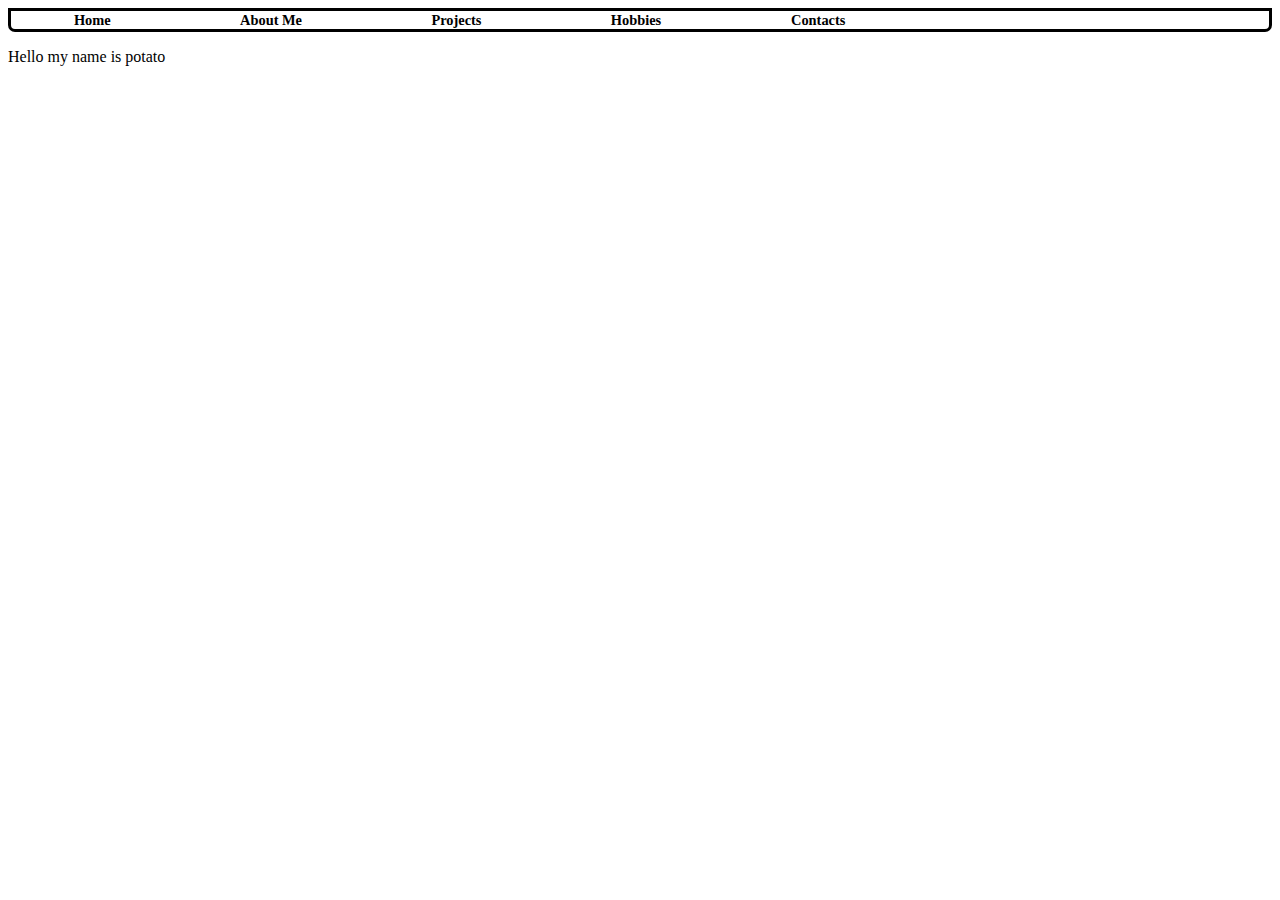
<file: Contacts.html>
<!DOCTYPE html>
<html>

<head>
  <meta charset="utf-8">
  <meta name="viewport" content="width=device-width">
  <title>replit</title>
  <link href="style.css" rel="stylesheet" type="text/css" />
</head>

<body>
  <div id="navbar"><a href="index.html"> Home </a>
  <a href="About.html"> About Me </a>
  <a href="Projects.html"> Projects </a>
  <a href="Hobies.html">Hobbies</a>
  <a href="Contacts.html"> Contacts </a>
  </div>
  <script src="script.js"></script>
  <div>
    
  </div>
<p>Hello my name is potato </p>
  <!--
  This script places a badge on your repl's full-browser view back to your repl's cover
  page. Try various colors for the theme: dark, light, red, orange, yellow, lime, green,
  teal, blue, blurple, magenta, pink!
  -->
  <script src="https://replit.com/public/js/replit-badge-v2.js" theme="dark" position="bottom-right"></script>
</body>


  
</html>
</file>
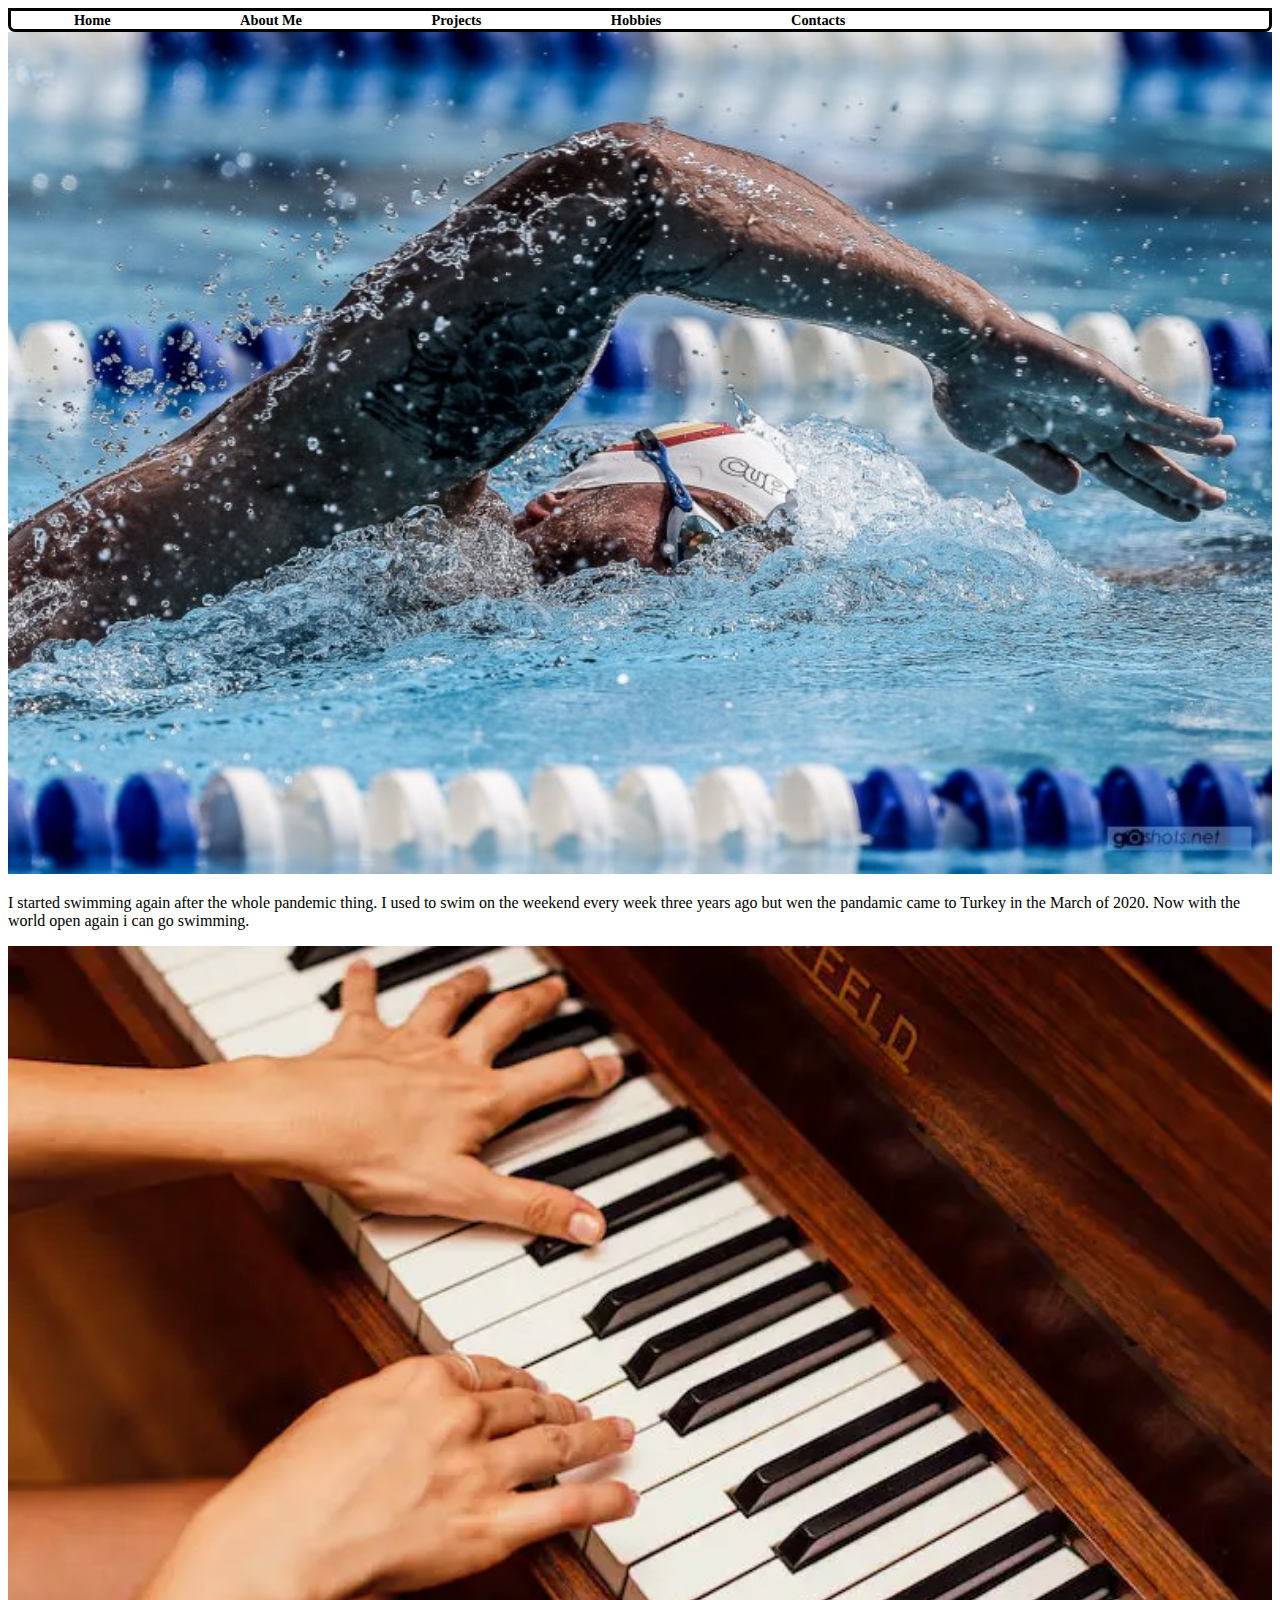
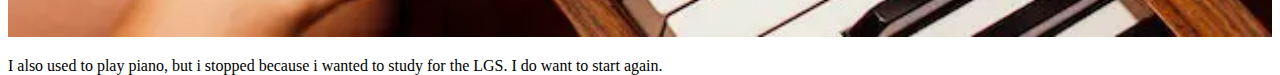
<file: Hobies.html>
<!DOCTYPE html>
<html>

<head>
  <meta charset="utf-8">
  <meta name="viewport" content="width=device-width">
  <title>replit</title>
  <link href="style.css" rel="stylesheet" type="text/css" />
</head>

<body>
  <div id="navbar"><a href="index.html"> Home </a>
  <a href="About.html"> About Me </a>
  <a href="Projects.html"> Projects </a>
  <a href="Hobies.html">Hobbies</a>
  <a href="Contacts.html"> Contacts </a>
  </div>
  <script src="script.js"></script>
  <div>
    <img src="/images/Yüzmeking.jpeg" height="40%" width="100%">
  </div>
  <p>I started swimming again after the whole pandemic thing. I used to swim on the weekend every week three years ago but wen the pandamic came to Turkey in the March of 2020. Now with the world open again i can go swimming.</p>

  <img src="/images/Pia-non!.webp" height="40%" width="100%">

  
  <p>I also used to play piano, but i stopped because i wanted to study for the LGS. I do want to start again.</p>
    
  
  <!--
  This script places a badge on your repl's full-browser view back to your repl's cover
  page. Try various colors for the theme: dark, light, red, orange, yellow, lime, green,
  teal, blue, blurple, magenta, pink!
  -->
  <script src="https://replit.com/public/js/replit-badge-v2.js" theme="dark" position="bottom-right"></script>
</body>


  
</html>
</file>
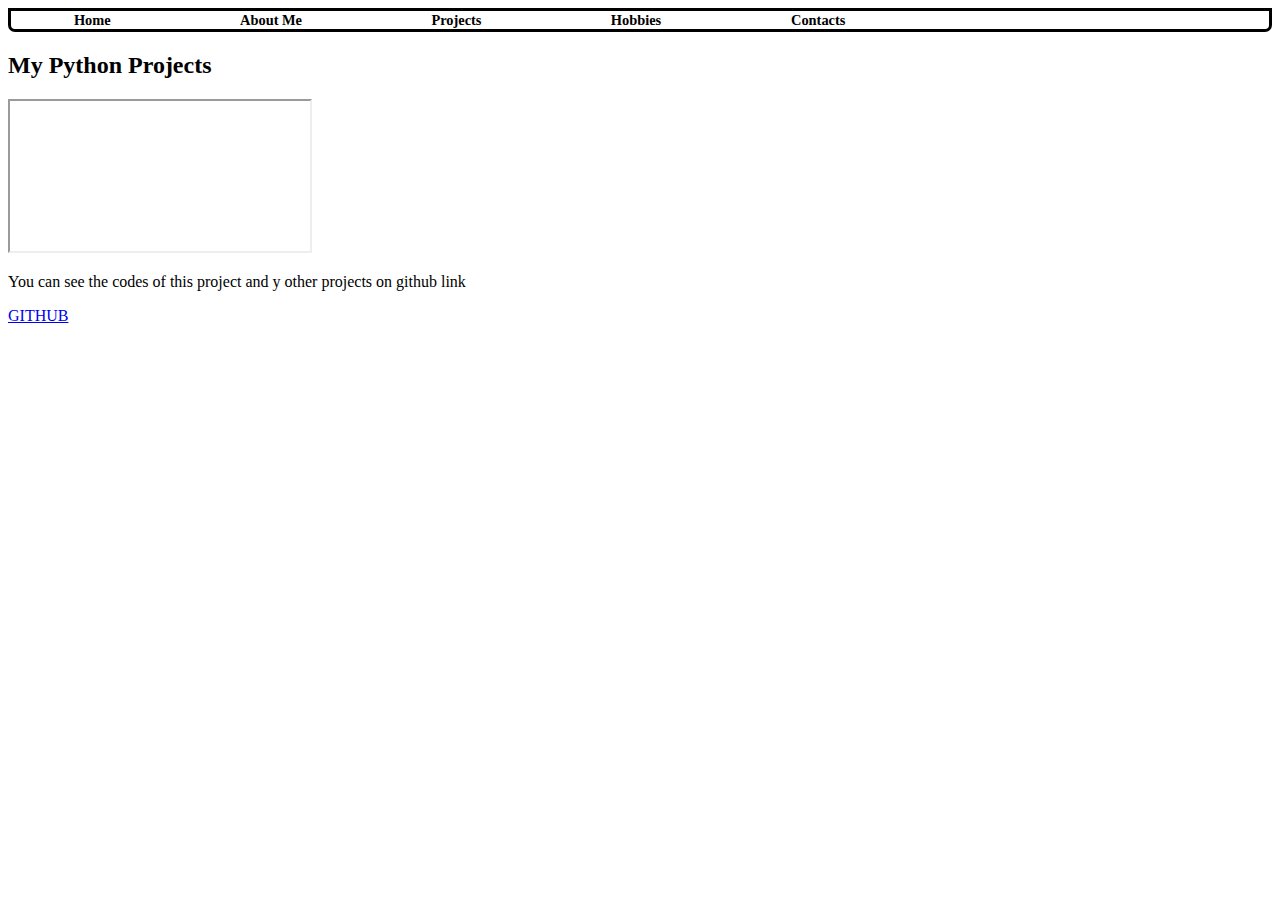
<file: Projects.html>
<!DOCTYPE html>
<html>

<head>
  <meta charset="utf-8">
  <meta name="viewport" content="width=device-width">
  <title>replit</title>
  <link href="style.css" rel="stylesheet" type="text/css" />
</head>

<body>
  <div id="navbar"><a href="index.html"> Home </a>
  <a href="About.html"> About Me </a>
  <a href="Projects.html"> Projects </a>
  <a href="Hobies.html">Hobbies</a>
  <a href="Contacts.html"> Contacts </a>
  </div>
  <script src="script.js"></script>
  <div>
    <h2>My Python Projects</h2>
<iframe src="https://www.youtube.com/embed/Pm9gyhbfmdk"> </iframe>
  </div>

  <p>You can see the codes of this project and y other projects on github link</p>
  <a href="https://github.com/Cemotto"> GITHUB</a>
  <!--
  This script places a badge on your repl's full-browser view back to your repl's cover
  page. Try various colors for the theme: dark, light, red, orange, yellow, lime, green,
  teal, blue, blurple, magenta, pink!
  -->
  <script src="https://replit.com/public/js/replit-badge-v2.js" theme="dark" position="bottom-right"></script>
</body>


  
</html>
</file>
<file: style.css>
html {
  height: 100%;
  width: 100%;
}

body {
  background-color: white;

}

#navbar {
  border: solid;
  border-color: black;
  border-bottom-left-radius: 7px;
  border-bottom-right-radius: 7px;
  background-color: white;
  
  
  
  overflow: hidden;

}

#navbar a {
  text-align:center;
  color: black;
  font-family: "Georgia";
  font-weight: bold;
  text-decoration: none;
  font-size: 90%;
  margin: 5%;
}

#navbar a:hover {
  color: darkgreen;
}
</file>
